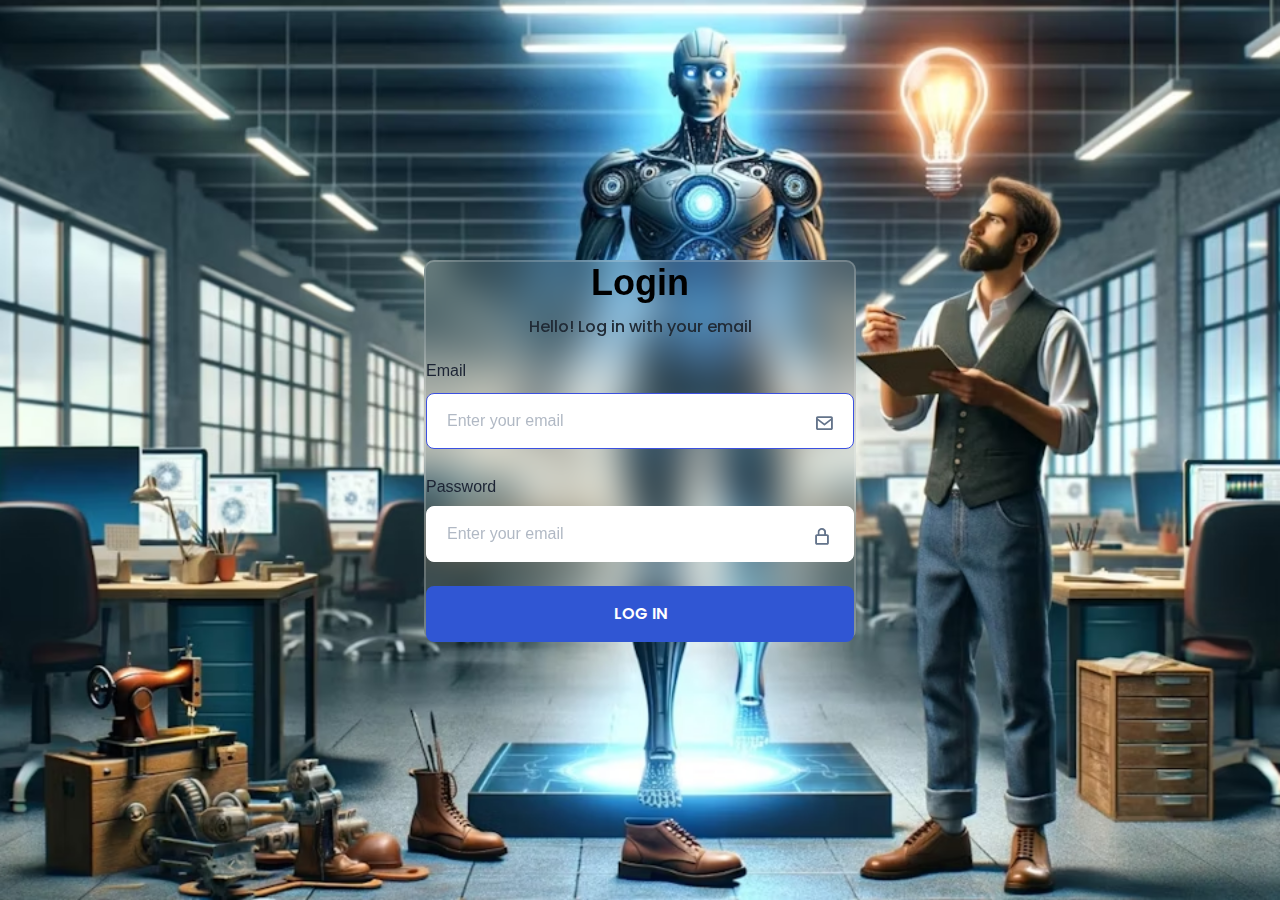
<file: index.html>
<!DOCTYPE html>
<html lang="en">
<head>
    <meta charset="UTF-8">
    <meta name="viewport" content="width=device-width, initial-scale=1.0">
    <link rel="stylesheet" href="style1.css">
    <link href='https://unpkg.com/boxicons@2.1.4/css/boxicons.min.css' rel='stylesheet'>
    <title>Login</title>
</head>
<body>
    <div class="login">
        <form action="">
            <h1>Login</h1>
            <div class="login-title">
                <p>Hello! Log in with your email</p>
            </div>
            <div class="login-email">
                <div class="email-title">
                <p>Email</p>
                </div>
                <input type="text" class="ty-text" placeholder="Enter your email" required>
                <i class='bx bx-envelope' ></i>

            </div>
            <div class="login-password">
                <div class="password-title">
                    <p>Password</p>
                </div>
                <input type="password" class="ty-text" placeholder="Enter your email" required>
                <i class='bx bx-lock-alt' ></i>
            </div>

            <button type="submit" class="btn">log in</button>
        </form>
    </div>
</body>
</html>
</file>
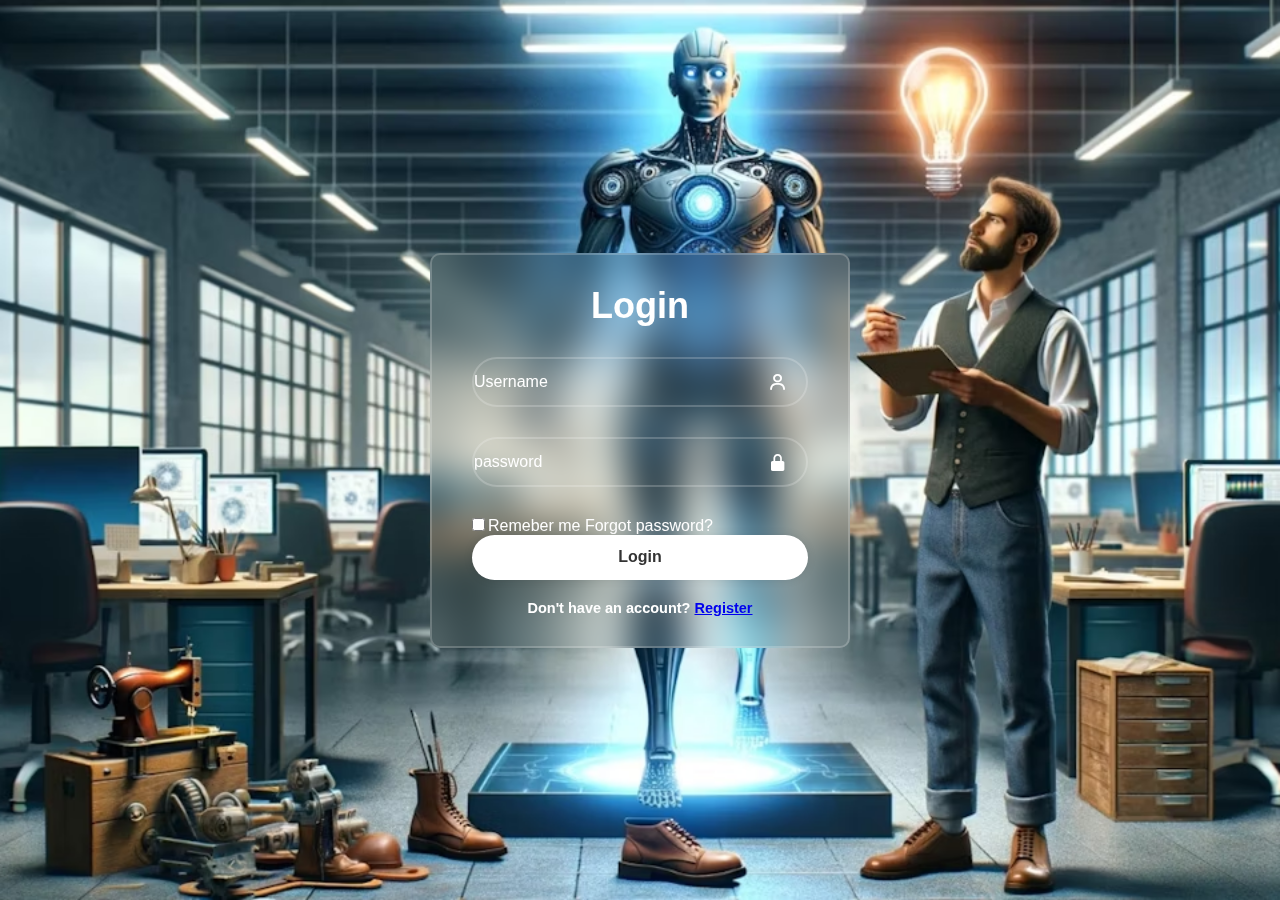
<file: indes.html>
<!DOCTYPE html>
<html lang="en">
<head>
    <meta charset="UTF-8">
    <meta name="viewport" content="width=device-width, initial-scale=1.0">
    <link href='https://unpkg.com/boxicons@2.1.4/css/boxicons.min.css' rel='stylesheet'>
    <link rel="stylesheet" href="style.css">
    <title>Document</title>
</head>
<body>
    <div class="wrapper">
        <form action="">
            <h1>Login</h1>
            <div class="input-box">
            <input type="text" placeholder="Username" required>
            <i class='bx bx-user'></i>
            </div>
            <div class="input-box">
            <input type="password" placeholder="password" required>
            <i class='bx bxs-lock-alt' ></i>
            </div>
                
                <div class="remember">
                    <label for=""><input type="checkbox">Remeber me</label>
                    <a href="#">Forgot password?</a>
                </div>
                <button type="submit" class="btn">Login</button>
    
                <div class="register-link">
                    <p>Don't have an account? <a href="#">Register</a></p>
                </div>
    
    
    
        </form>
    </div>

</body>
</html>
</file>
<file: style1.css>
@import url('https://fonts.googleapis.com/css2?family=Poppins:ital,wght@0,100;0,200;0,300;0,400;0,500;0,600;0,700;0,800;0,900;1,100;1,200;1,300;1,400;1,500;1,600;1,700;1,800;1,900&display=swap');

* {

    margin: 0;
    padding: 0;
    box-sizing: border-box;
    font-family: "Popins", sans-serif;
}

body {
    display: flex;
    justify-content: center;
    align-items: center;
    min-height: 100vh;
    background: url(aeoSxDTx2RPI8MH4rYZXIS7IIKj1-1d83652.avif) no-repeat;
    background-size: cover;
    background-position: center;
    background-color: rgb(239, 244, 251);

}

.login {
    width: 432px;
    height: 380px;
    left: 426px;
    right: 426px;
    top: 226px;
    bottom: 226px;
    background: transparent;
    border: 2px solid rgb(255, 255, 255, .2);
    backdrop-filter: blur(20px);
    box-shadow: rgb(0, 0, 10px, rgb(0, 0, 0, .2));
    border-radius: 10px;
}

.login h1 {
    font-size: 36px;
    text-align: center;
    left: 594px;
    right: -258px;
    top: 226px;
    bottom: 105px;
}

.login-title {

    width: 405px;
    height: 24px;
    padding-left: 103px;
    color: rgb(33, 43, 54);
    left: 529px;
    right: -326px;
    top: 286px;
    bottom: 70px;

}

.login-title p {
    padding-top: 11px;
    color: rgb(33, 43, 54);
    font-family: "Poppins";
    font-size: 16px;
    font-weight: 500;
    line-height: 24px;
    letter-spacing: 0%;
}


.login-email {
    padding-top: 1px;
}

.email-title {
    color: rgb(28, 36, 52);
    font-family: "Poppins";
    font-size: 16px;
    font-weight: 500;
    line-height: 24px;
    letter-spacing: 0px;
    text-align: left;
    color: rgb(28, 36, 52);

    font-size: 16px;
    font-weight: 500;
    line-height: 24px;
    letter-spacing: 0px;
    text-align: left;
    margin-bottom: 10px;
}

.password-title{
    color: rgb(28, 36, 52);
    font-family: "Poppins";
    font-size: 16px;
 

}
.login .login-email {
    width: 100%;
    height: 50px;
    position: relative;
    margin: 30px 0;

}

.login-email {
    margin-bottom: 16px;
}

.login-email input {
    width: 100%;
    height: 100%;
    background: transparent;
    border: none;
    outline: none;
    width: 428px;
    height: 56px;
    left: 426px;
    top: 364px;
    box-sizing: border-box;
    /* Primary */
    border: 1px solid rgb(60, 80, 224);
    border-radius: 8px;
    /* White */
    background: rgb(255, 255, 255);


}

.login-password {
    padding-top: 40px;
}

.login-password input {
    margin-top: 10px;
    height: 100%;
    background: transparent;
    border: none;
    outline: none;
    width: 428px;
    height: 56px;
    left: 426px;
    top: 364px;
    box-sizing: border-box;
    /* Primary */
    border: 1px solid rgb(255, 255, 255);
    border-radius: 8px;
    /* White */
    background: rgb(255, 255, 255);
    margin-bottom: 24px;


}

.login-email ::placeholder {
    /* padding: 0 25px; */
    justify-content: space-between;
    color: rgb(100, 116, 139);
    font-size: 16px;
    font-weight: 400;
    line-height: 24px;
    letter-spacing: 0px;
    text-align: left;
    opacity: 0.5;
}

.ty-text{
   padding-left: 20px;
}
.login-password ::placeholder {
    /* padding: 17px 25px; */
    justify-content: space-between;
    color: rgb(100, 116, 139);
    font-size: 16px;
    font-weight: 400;
    line-height: 24px;
    letter-spacing: 0px;
    text-align: left;
    opacity: 0.5;
}

.login-email i {
    position: absolute;
    right: 20px;
    top: 130%;
    transform: translateY(-50%);
    font-size: 20px;
    color: rgb(100, 116, 139);
}

.login-password i {
    position: absolute;
    right: 22px;
    top: 73%;
    transform: translateY(-50%);
    font-size: 20px;
    color: rgb(100, 116, 139);
}

.login .btn {
    width: 100%;
    height: 56px;
    left: 426px;
    right: -426px;
    top: 550px;
    bottom: -550px;
    border-radius: 8px;
    /* TailGrids Primary Color */
    background: rgb(48, 86, 211);
    border: none;
    outline: none;
    cursor: pointer;
    font-weight: 600;
}

.btn {
    width: 428px;
    height: 56px;
    left: 426px;
    right: -426px;
    top: 550px;
    bottom: -550px;
    border-radius: 8px;
    /* TailGrids Primary Color */
    background: rgb(48, 86, 211);
    color: rgb(255, 255, 255);
    font-family: Poppins;
    font-size: 16px;
    font-weight: 500;
    line-height: 24px;
    letter-spacing: 0px;
    text-align: center;
    text-transform: uppercase;
}
</file>
<file: style.css>
@import url('https://fonts.googleapis.com/css2?family=Poppins:ital,wght@0,100;0,200;0,300;0,400;0,500;0,600;0,700;0,800;0,900;1,100;1,200;1,300;1,400;1,500;1,600;1,700;1,800;1,900&display=swap');

* {

    margin: 0;
    padding: 0;
    box-sizing: border-box;
    font-family: "Popins", sans-serif;
}

body {
    display: flex;
    justify-content: center;
    align-items: center;
    min-height: 100vh;
    background: url(aeoSxDTx2RPI8MH4rYZXIS7IIKj1-1d83652.avif) no-repeat;
    background-size: cover;
    background-position:center;
}

.wrapper {
    width: 420px;
    background: purple;
    color: #fff;
    background: transparent;
    border: 2px solid rgb(255, 255, 255, .2);
    backdrop-filter: blur(20px);
    box-shadow: rgb(0, 0, 10px, rgb(0,0,0, .2));
    color: #fff;
    border-radius: 10px;
    padding: 30px 40px;
}

.wrapper h1 {
    font-size: 36px;
    text-align: center;
}

.wrapper .input-box {
    width: 100%;
    height: 50px;
    position: relative;
    margin: 30px 0;
}

.input-box input {
    width: 100%;
    height: 100%;
    background: transparent;
    border: none;
    outline: none;
    border: 2px solid rgb(255, 255, 255, .2);
    border-radius: 40px;
    font-size: 16px;
    color: #fff;
    padding: 20px, 45px, 20px, 20px;
}

.input-box input::placeholder {
    color: #fff;
}

.input-box i {
    position: absolute;
    right: 20px;
    top: 50%;
    transform: translateY(-50%);
    font-size: 20px;

}

.wrapper .remeber {
    display: flex;
    justify-content: space-between;
    font-size: 14.5px;
    margin: -15px 0 15px;

}

.remember label input {
    accent-color: #fff;
    margin-right: 3px;
}

.remember a {
    color: #fff;
    text-decoration: none;
}

.remember a:hover {
    text-decoration: underline;

}

.wrapper .btn {

    width: 100%;
    height: 45px;
    background: #fff;
    border: none;
    outline: none;
    border-radius: 40px;
    box-shadow: 0 0 10px rgb(0, 0, 0, .1);
    cursor: pointer;
    font-size: 16px;
    color: #333;
    font-weight: 600;
}

.wrapper .register-link {
    font-size: 14.5px;
    text-align: center;
    margin-top: 20px;
}

.register-link p {
    color: #fff;
    text-decoration: none;
    font-weight: 600;

}

.register-link p a:hover {
    text-decoration: underline;
    color: aqua;
}
</file>
